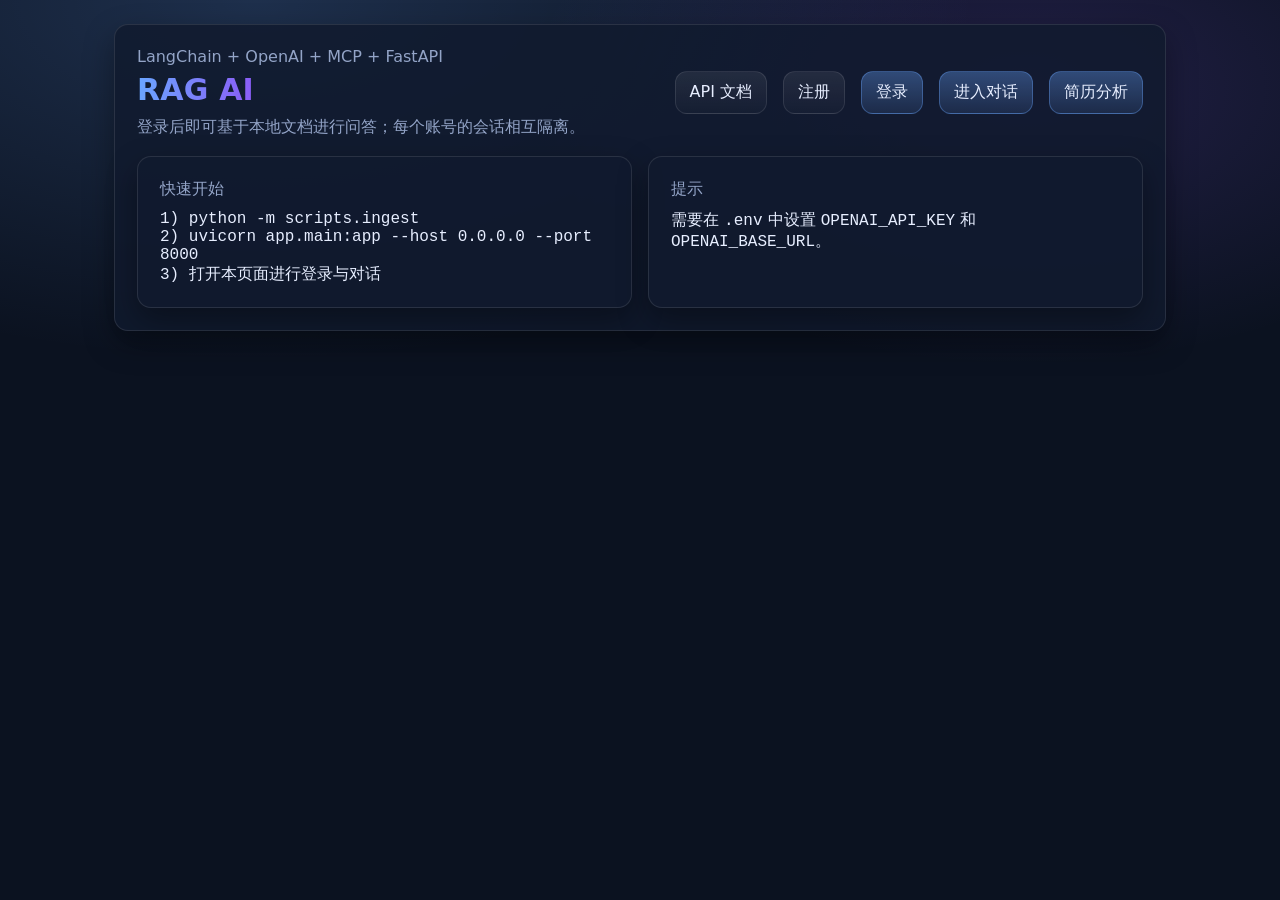
<file: docs/index.html>
<!doctype html>
<html lang="zh">
  <head>
    <meta charset="utf-8"/>
    <meta name="viewport" content="width=device-width, initial-scale=1"/>
    <title>RAG AI</title>
    <link rel="stylesheet" href="./assets/app.css"/>
  </head>
  <body>
    <div class="container">
      <div class="card pad">
        <div class="row wrap">
          <div>
            <div class="muted">LangChain + OpenAI + MCP + FastAPI</div>
            <h1 style="margin:6px 0 0; font-size:30px"><span class="brand">RAG AI</span></h1>
            <div class="muted" style="margin-top:10px; max-width:760px">
              登录后即可基于本地文档进行问答；每个账号的会话相互隔离。
            </div>
          </div>
          <div class="spacer"></div>
          <div class="row wrap">
            <a class="btn" href="#" id="apiDocs">API 文档</a>
            <a class="btn" href="./register.html">注册</a>
            <a class="btn primary" href="./login.html">登录</a>
            <a class="btn primary" href="./chat.html">进入对话</a>
            <a class="btn primary" href="./resume.html">简历分析</a>
          </div>
        </div>

        <div class="toast" id="status" style="display:none"></div>

        <div style="margin-top:18px" class="grid2">
          <div class="card pad">
            <div class="muted">快速开始</div>
            <div style="margin-top:10px" class="mono">
              1) python -m scripts.ingest<br/>
              2) uvicorn app.main:app --host 0.0.0.0 --port 8000<br/>
              3) 打开本页面进行登录与对话
            </div>
          </div>
          <div class="card pad">
            <div class="muted">提示</div>
            <div style="margin-top:10px">
              需要在 <span class="mono">.env</span> 中设置 <span class="mono">OPENAI_API_KEY</span> 和 <span class="mono">OPENAI_BASE_URL</span>。
            </div>
          </div>
        </div>
      </div>
    </div>

        <script src="./config.js"></script>
    <script src="./assets/api.js"></script>

    <script>
      (function () {
        const token = localStorage.getItem("rag_token");
        const status = document.getElementById("status");
        const apiDocs = document.getElementById("apiDocs");
        if (apiDocs) apiDocs.href = apiUrl("/docs");
        if (token) {
          status.style.display = "block";
          status.className = "toast ok";
          status.textContent = "检测到已登录的 Token，可以直接进入对话页。";
        }
      })();
    </script>
  </body>
</html>
</file>
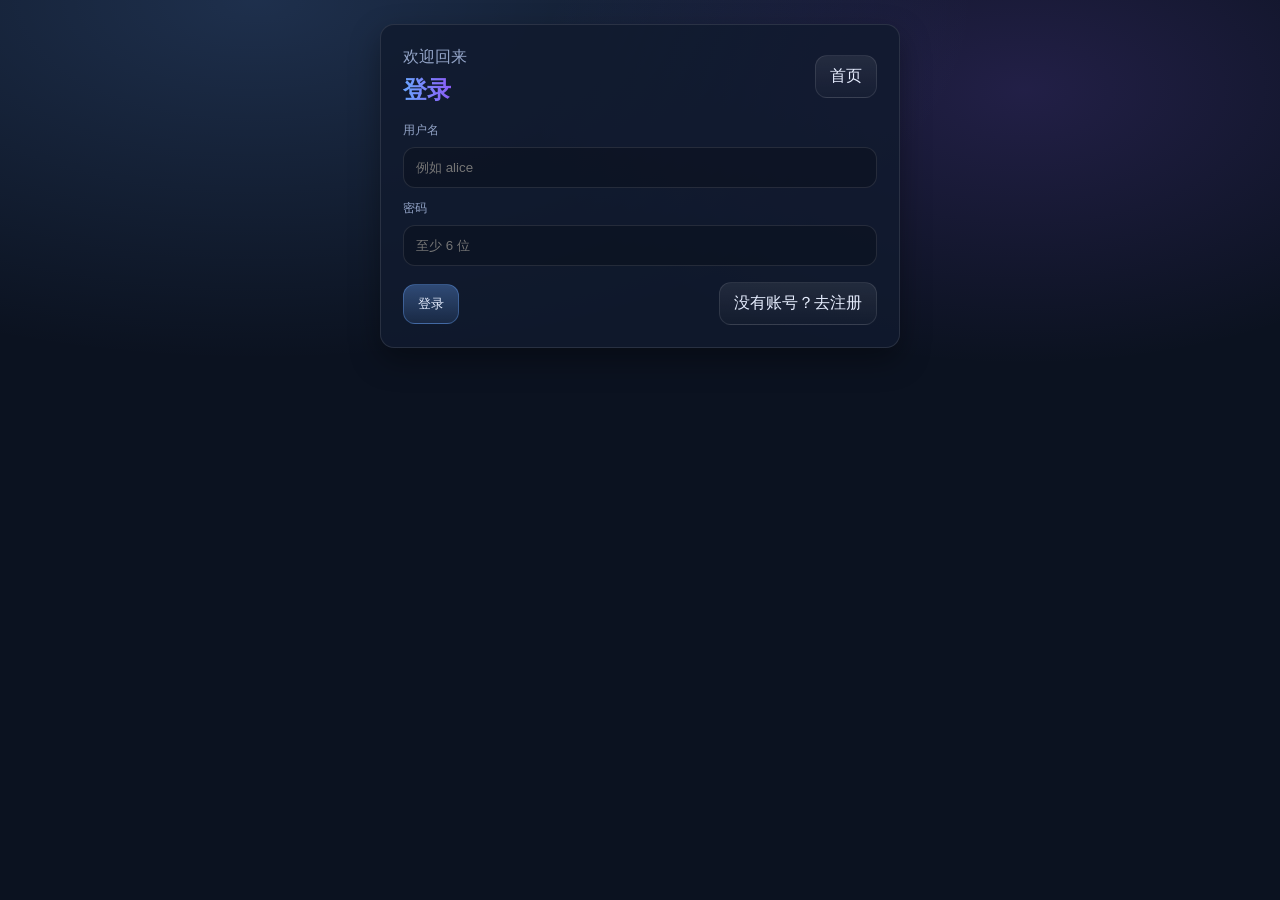
<file: docs/chat.html>
<!doctype html>
<html lang="zh">
  <head>
    <meta charset="utf-8"/>
    <meta name="viewport" content="width=device-width, initial-scale=1"/>
    <title>对话 - RAG AI</title>
    <link rel="stylesheet" href="./assets/app.css"/>
  </head>
  <body>
    <div class="container">
      <div class="row wrap" style="margin-bottom:14px">
        <div>
          <div class="muted">RAG Chat</div>
          <div style="font-size:20px;font-weight:800"><span class="brand">对话</span></div>
        </div>
        <div class="spacer"></div>
        <div class="row wrap">
          <a class="btn" href="#" id="apiDocs">API 文档</a>
          <button class="btn" id="btnNew">新会话</button>
          <button class="btn danger" id="btnLogout">退出登录</button>
        </div>
      </div>

      <div class="layout">
        <div class="card sidebar">
          <div class="muted" style="margin-bottom:10px">会话列表</div>
          <div class="list" id="convList"></div>
        </div>

        <div class="card main">
          <div class="messages" id="messages"></div>

          <div class="composer">
            <textarea class="input" id="question" placeholder="输入你的问题（将基于本地文档检索后回答）"></textarea>
            <button class="btn primary" id="btnSend" style="min-width:110px">发送</button>
          </div>
          <div class="toast" id="msg" style="display:none"></div>
        </div>
      </div>
    </div>

    <script src="./assets/docs.js"></script>

    <script src="./config.js"></script>
    <script src="./assets/api.js"></script>

    <script>
      const token = localStorage.getItem("rag_token");
      if (!token) window.location.href = "./login.html";

      const headers = () => ({
        "Content-Type": "application/json",
        "Authorization": "Bearer " + token,
      });

      function showMsg(text, isError) {
        const msg = document.getElementById("msg");
        msg.style.display = "block";
        msg.className = "toast " + (isError ? "error" : "ok");
        msg.textContent = text;
      }

      function esc(s) {
        return (s || "").replace(/[&<>\"']/g, (c) => ({
          "&":"&amp;","<":"&lt;",">":"&gt;","\"":"&quot;","'":"&#39;"
        }[c]));
      }

      let activeConvId = null;
      const apiDocs = document.getElementById("apiDocs");
      if (apiDocs) apiDocs.href = apiUrl("/docs");

      function renderBubble(role, content, sources) {
        const wrap = document.createElement("div");
        wrap.className = "bubble " + (role === "user" ? "user" : "assistant");
        wrap.innerText = content || "";

        if (role === "assistant" && sources && sources.length) {
          const src = document.createElement("div");
          src.className = "sources";
          src.innerHTML = "<div style='margin-bottom:6px'>引用片段（Top " + sources.length + "）：</div>" +
            sources.map((s, i) => {
              const loc = (s.source || "") + (s.page !== null && s.page !== undefined ? (" (page " + s.page + ")") : "");
              return "<div style='margin-bottom:6px'><span class='mono'>["+(i+1)+"]</span> " +
                "<span>" + esc(loc) + "</span><div style='margin-top:4px'>" + esc(s.snippet || "") + "</div></div>";
            }).join("");
          wrap.appendChild(src);
        }
        return wrap;
      }

      async function loadConversations() {
        const resp = await apiFetch("/chat/conversations", {headers: headers()});
        const data = await resp.json().catch(() => []);
        if (!resp.ok) {
          if (resp.status === 401) return (window.location.href = "./login.html");
          throw new Error(data.detail || "加载会话失败");
        }
        const list = document.getElementById("convList");
        list.innerHTML = "";
        if (!data.length) {
          const empty = document.createElement("div");
          empty.className = "muted";
          empty.textContent = "暂无会话。点击“新会话”开始。";
          list.appendChild(empty);
          return;
        }
        data.forEach((c) => {
          const div = document.createElement("div");
          div.className = "item" + (String(c.id) === String(activeConvId) ? " active" : "");
          div.textContent = c.title || ("Conversation " + c.id);
          div.onclick = async () => {
            activeConvId = c.id;
            await loadConversations();
            await loadMessages(c.id);
          };
          list.appendChild(div);
        });
      }

      async function loadMessages(convId) {
        const resp = await apiFetch("/chat/conversations/" + convId, {headers: headers()});
        const data = await resp.json().catch(() => []);
        if (!resp.ok) throw new Error(data.detail || "加载消息失败");
        const box = document.getElementById("messages");
        box.innerHTML = "";
        data.forEach((m) => {
          box.appendChild(renderBubble(m.role, m.content));
        });
        box.scrollTop = box.scrollHeight;
      }

      async function sendQuestion() {
        const qEl = document.getElementById("question");
        const q = qEl.value.trim();
        if (!q) return;

        const btn = document.getElementById("btnSend");
        btn.disabled = true;
        showMsg("正在检索文档并生成回答…", false);

        const box = document.getElementById("messages");
        box.appendChild(renderBubble("user", q));
        box.scrollTop = box.scrollHeight;
        qEl.value = "";

        try {
          const resp = await apiFetch("/chat/ask", {
            method: "POST",
            headers: headers(),
            body: JSON.stringify({question: q, conversation_id: activeConvId})
          });
          const data = await resp.json().catch(() => ({}));
          if (!resp.ok) throw new Error(data.detail || "提问失败");

          activeConvId = data.conversation_id;
          box.appendChild(renderBubble("assistant", data.answer || "", data.sources || []));
          box.scrollTop = box.scrollHeight;
          await loadConversations();
        } catch (e) {
          showMsg(String(e.message || e), true);
        } finally {
          btn.disabled = false;
        }
      }

      document.getElementById("btnSend").addEventListener("click", sendQuestion);
      document.getElementById("question").addEventListener("keydown", (e) => {
        if (e.key === "Enter" && !e.shiftKey) {
          e.preventDefault();
          sendQuestion();
        }
      });
      document.getElementById("btnNew").addEventListener("click", async () => {
        activeConvId = null;
        document.getElementById("messages").innerHTML = "";
        await loadConversations();
        showMsg("已开始新会话。", false);
      });
      document.getElementById("btnLogout").addEventListener("click", () => {
        localStorage.removeItem("rag_token");
        window.location.href = "./login.html";
      });

      (async function init() {
        try {
          await loadConversations();
        } catch (e) {
          showMsg(String(e.message || e), true);
        }
      })();
    </script>
  </body>
</html>
</file>
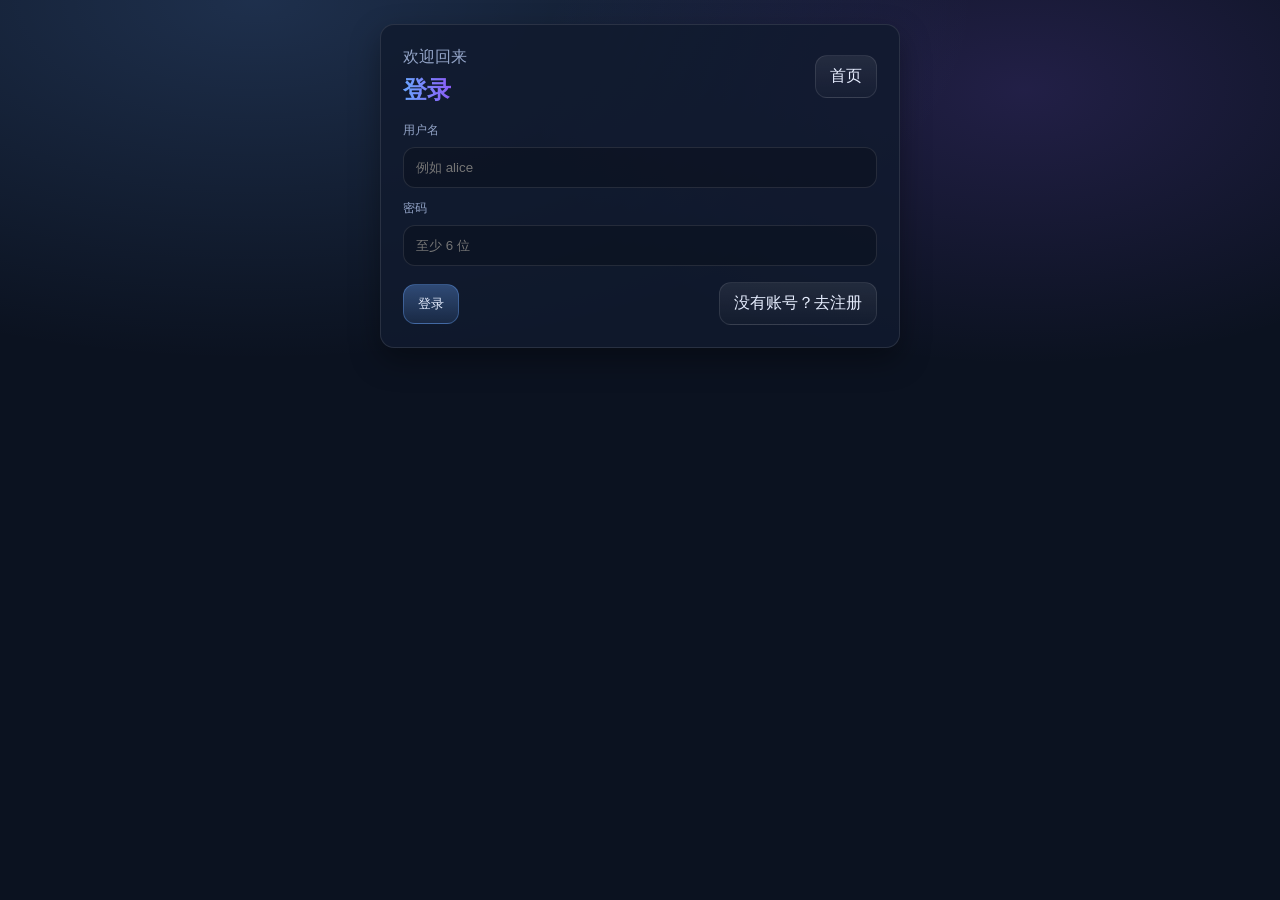
<file: docs/login.html>
<!doctype html>
<html lang="zh">
  <head>
    <meta charset="utf-8"/>
    <meta name="viewport" content="width=device-width, initial-scale=1"/>
    <title>登录 - RAG AI</title>
    <link rel="stylesheet" href="./assets/app.css"/>
  </head>
  <body>
    <div class="container">
      <div class="card pad" style="max-width:520px;margin:0 auto">
        <div class="row">
          <div>
            <div class="muted">欢迎回来</div>
            <h2 style="margin:6px 0 0"><span class="brand">登录</span></h2>
          </div>
          <div class="spacer"></div>
          <a class="btn" href="./index.html">首页</a>
        </div>

        <div style="margin-top:16px">
          <div class="label">用户名</div>
          <input class="input" id="username" placeholder="例如 alice" autocomplete="username"/>
        </div>
        <div style="margin-top:12px">
          <div class="label">密码</div>
          <input class="input" id="password" type="password" placeholder="至少 6 位" autocomplete="current-password"/>
        </div>

        <div class="row" style="margin-top:16px">
          <button class="btn primary" id="btnLogin">登录</button>
          <div class="spacer"></div>
          <a class="btn" href="./register.html">没有账号？去注册</a>
        </div>

        <div class="toast" id="msg" style="display:none"></div>
      </div>
    </div>

        <script src="./config.js"></script>
    <script src="./assets/api.js"></script>

    <script>
      function showMsg(text, isError) {
        const msg = document.getElementById("msg");
        msg.style.display = "block";
        msg.className = "toast " + (isError ? "error" : "ok");
        msg.textContent = text;
      }

      async function login() {
        const u = document.getElementById("username").value.trim();
        const p = document.getElementById("password").value;
        if (!u || !p) return showMsg("请输入用户名和密码。", true);

        const btn = document.getElementById("btnLogin");
        btn.disabled = true;
        try {
          const resp = await apiFetch("/auth/login", {
            method: "POST",
            headers: {"Content-Type": "application/json"},
            body: JSON.stringify({username: u, password: p})
          });
          const data = await resp.json().catch(() => ({}));
          if (!resp.ok) {
            return showMsg(data.detail || "登录失败。", true);
          }
          localStorage.setItem("rag_token", data.access_token);
          showMsg("登录成功，正在跳转…", false);
          setTimeout(() => (window.location.href = "./chat.html"), 350);
        } finally {
          btn.disabled = false;
        }
      }

      document.getElementById("btnLogin").addEventListener("click", login);
      document.addEventListener("keydown", (e) => {
        if (e.key === "Enter") login();
      });
    </script>
  </body>
</html>
</file>
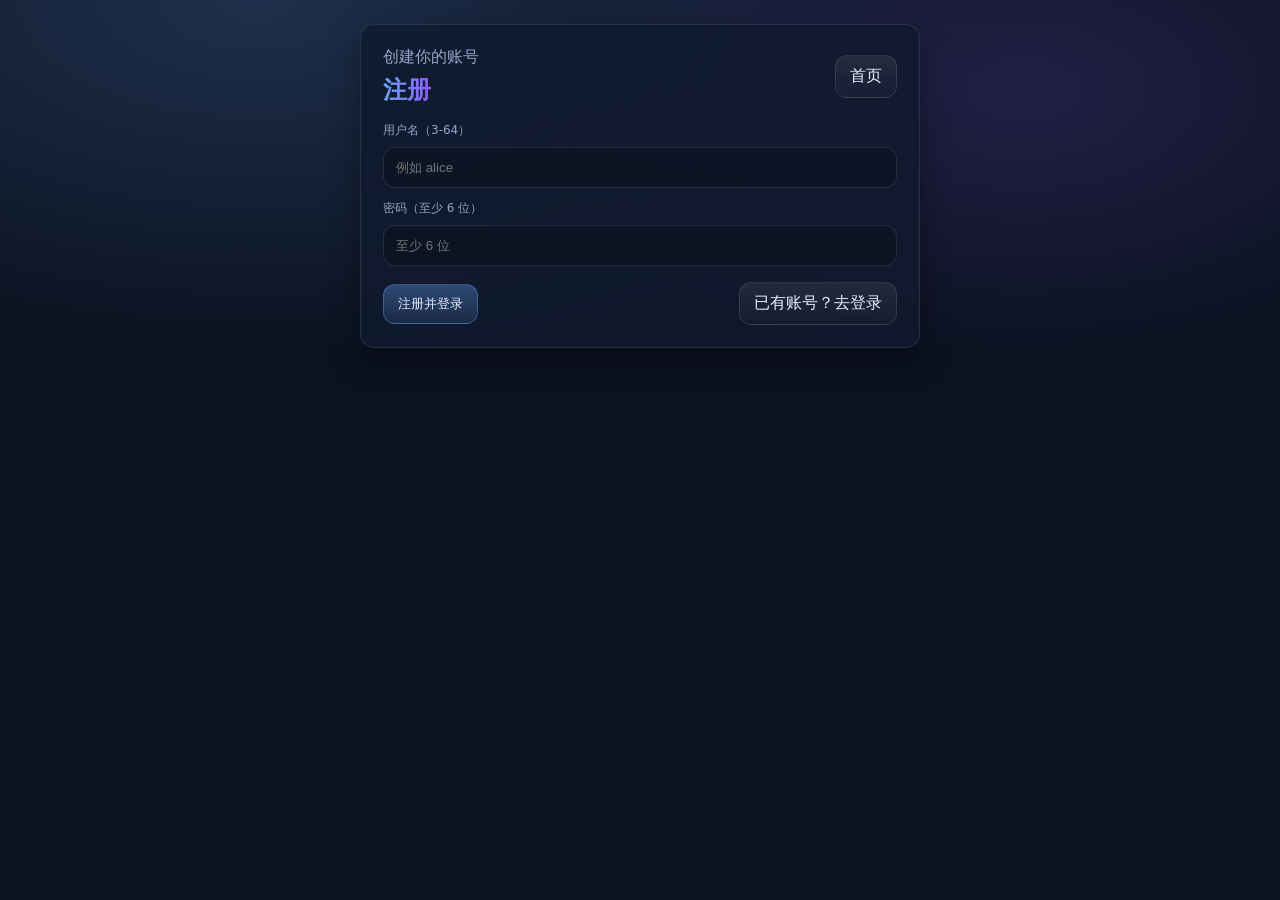
<file: docs/register.html>
<!doctype html>
<html lang="zh">
  <head>
    <meta charset="utf-8"/>
    <meta name="viewport" content="width=device-width, initial-scale=1"/>
    <title>注册 - RAG AI</title>
    <link rel="stylesheet" href="./assets/app.css"/>
  </head>
  <body>
    <div class="container">
      <div class="card pad" style="max-width:560px;margin:0 auto">
        <div class="row">
          <div>
            <div class="muted">创建你的账号</div>
            <h2 style="margin:6px 0 0"><span class="brand">注册</span></h2>
          </div>
          <div class="spacer"></div>
          <a class="btn" href="./index.html">首页</a>
        </div>

        <div style="margin-top:16px">
          <div class="label">用户名（3-64）</div>
          <input class="input" id="username" placeholder="例如 alice" autocomplete="username"/>
        </div>
        <div style="margin-top:12px">
          <div class="label">密码（至少 6 位）</div>
          <input class="input" id="password" type="password" placeholder="至少 6 位" autocomplete="new-password"/>
        </div>

        <div class="row" style="margin-top:16px">
          <button class="btn primary" id="btnRegister">注册并登录</button>
          <div class="spacer"></div>
          <a class="btn" href="./login.html">已有账号？去登录</a>
        </div>

        <div class="toast" id="msg" style="display:none"></div>
      </div>
    </div>

        <script src="./config.js"></script>
    <script src="./assets/api.js"></script>

    <script>
      function showMsg(text, isError) {
        const msg = document.getElementById("msg");
        msg.style.display = "block";
        msg.className = "toast " + (isError ? "error" : "ok");
        msg.textContent = text;
      }

      async function registerAndLogin() {
        const u = document.getElementById("username").value.trim();
        const p = document.getElementById("password").value;
        if (!u || !p) return showMsg("请输入用户名和密码。", true);

        const btn = document.getElementById("btnRegister");
        btn.disabled = true;
        try {
          const r1 = await apiFetch("/auth/register", {
            method: "POST",
            headers: {"Content-Type": "application/json"},
            body: JSON.stringify({username: u, password: p})
          });
          const d1 = await r1.json().catch(() => ({}));
          if (!r1.ok) return showMsg(d1.detail || "注册失败。", true);

          const r2 = await apiFetch("/auth/login", {
            method: "POST",
            headers: {"Content-Type": "application/json"},
            body: JSON.stringify({username: u, password: p})
          });
          const d2 = await r2.json().catch(() => ({}));
          if (!r2.ok) return showMsg(d2.detail || "登录失败。", true);

          localStorage.setItem("rag_token", d2.access_token);
          showMsg("注册成功，正在进入对话…", false);
          setTimeout(() => (window.location.href = "./chat.html"), 350);
        } finally {
          btn.disabled = false;
        }
      }

      document.getElementById("btnRegister").addEventListener("click", registerAndLogin);
      document.addEventListener("keydown", (e) => {
        if (e.key === "Enter") registerAndLogin();
      });
    </script>
  </body>
</html>
</file>
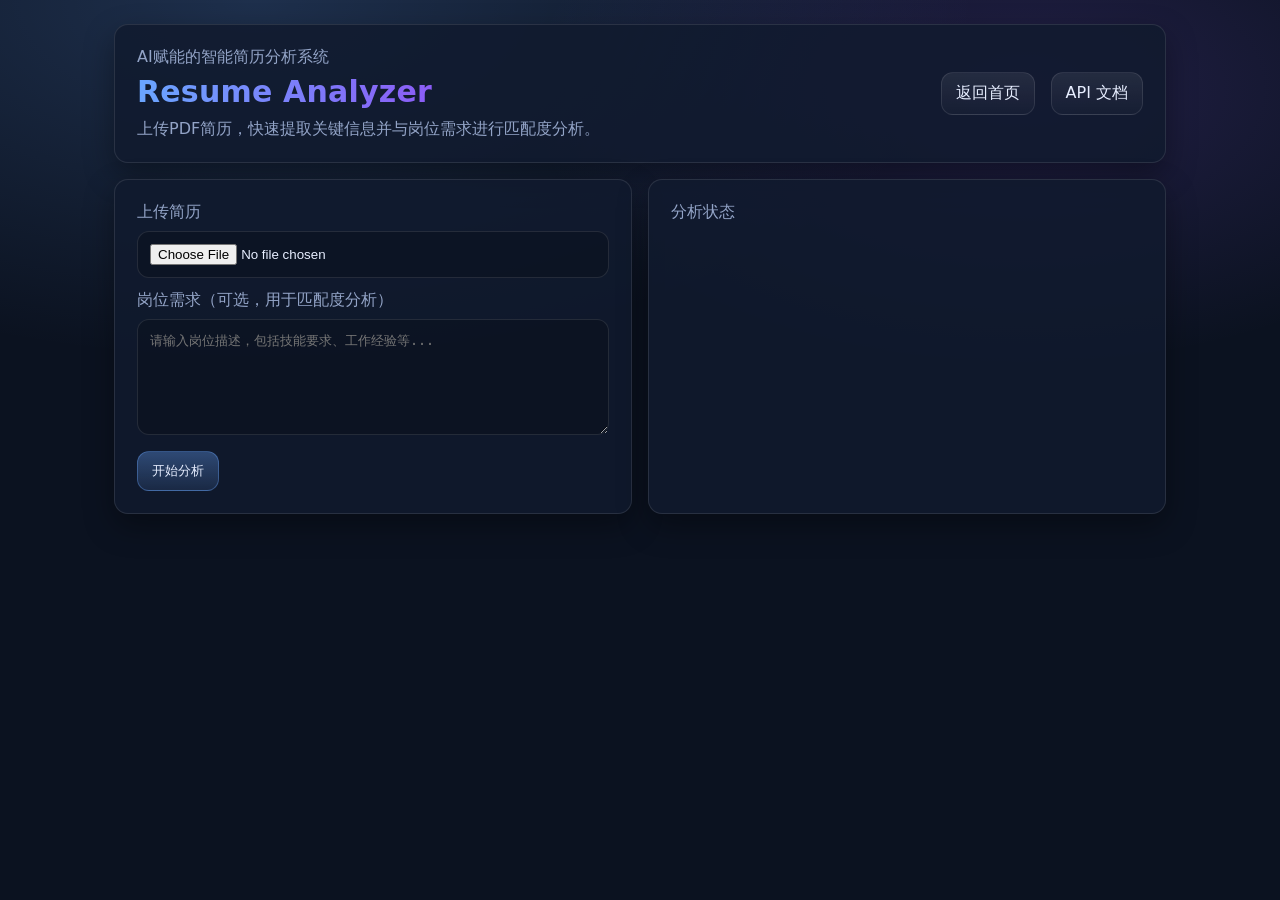
<file: docs/resume.html>
<!doctype html>
<html lang="zh">
  <head>
    <meta charset="utf-8"/>
    <meta name="viewport" content="width=device-width, initial-scale=1"/>
    <title>智能简历分析系统</title>
    <link rel="stylesheet" href="./assets/app.css"/>
  </head>
  <body>
    <div class="container">
      <div class="card pad">
        <div class="row wrap">
          <div>
            <div class="muted">AI赋能的智能简历分析系统</div>
            <h1 style="margin:6px 0 0; font-size:30px"><span class="brand">Resume Analyzer</span></h1>
            <div class="muted" style="margin-top:10px; max-width:760px">
              上传PDF简历，快速提取关键信息并与岗位需求进行匹配度分析。
            </div>
          </div>
          <div class="spacer"></div>
          <div class="row wrap">
            <a class="btn" href="./index.html">返回首页</a>
            <a class="btn" href="#" id="apiDocs">API 文档</a>
          </div>
        </div>
      </div>

      <div style="margin-top:16px" class="grid2">
        <div class="card pad">
          <div class="muted" style="margin-bottom:8px">上传简历</div>
          <input type="file" id="resumeFile" accept=".pdf" class="input" style="margin-bottom:12px"/>
          
          <div class="muted" style="margin-bottom:8px">岗位需求（可选，用于匹配度分析）</div>
          <textarea id="jobDescription" class="input" rows="6" placeholder="请输入岗位描述，包括技能要求、工作经验等..."></textarea>
          
          <div style="margin-top:12px">
            <button id="analyzeBtn" class="btn primary" onclick="analyzeResume()">开始分析</button>
          </div>
        </div>

        <div class="card pad">
          <div class="muted" style="margin-bottom:8px">分析状态</div>
          <div id="status" class="toast" style="display:none"></div>
        </div>
      </div>

      <div id="results" style="margin-top:16px; display:none">
        <div class="card pad">
          <h2 style="margin-top:0">分析结果</h2>
          
          <div id="matchScore" style="display:none; margin-bottom:20px">
            <div class="muted" style="margin-bottom:8px">岗位匹配度</div>
            <div style="display:flex; gap:16px; align-items:center; flex-wrap:wrap">
              <div class="score-card">
                <div class="score-value" id="overallScore">0</div>
                <div class="score-label">总体匹配度</div>
              </div>
              <div class="score-card">
                <div class="score-value" id="skillScore">0</div>
                <div class="score-label">技能匹配</div>
              </div>
              <div class="score-card">
                <div class="score-value" id="experienceScore">0</div>
                <div class="score-label">经验相关</div>
              </div>
              <div class="score-card">
                <div class="score-value" id="educationScore">0</div>
                <div class="score-label">学历匹配</div>
              </div>
            </div>
          </div>

          <div style="margin-top:16px">
            <div class="muted" style="margin-bottom:8px">基本信息</div>
            <div class="info-grid">
              <div class="info-item"><span class="info-label">姓名：</span><span id="name">-</span></div>
              <div class="info-item"><span class="info-label">电话：</span><span id="phone">-</span></div>
              <div class="info-item"><span class="info-label">邮箱：</span><span id="email">-</span></div>
              <div class="info-item"><span class="info-label">地址：</span><span id="address">-</span></div>
            </div>
          </div>

          <div style="margin-top:16px">
            <div class="muted" style="margin-bottom:8px">求职信息</div>
            <div class="info-grid">
              <div class="info-item"><span class="info-label">求职意向：</span><span id="jobIntention">-</span></div>
              <div class="info-item"><span class="info-label">期望薪资：</span><span id="expectedSalary">-</span></div>
            </div>
          </div>

          <div style="margin-top:16px">
            <div class="muted" style="margin-bottom:8px">背景信息</div>
            <div class="info-grid">
              <div class="info-item"><span class="info-label">工作年限：</span><span id="workYears">-</span></div>
              <div class="info-item"><span class="info-label">学历背景：</span><span id="education">-</span></div>
            </div>
            <div style="margin-top:8px">
              <div class="info-label">项目经历：</div>
              <div id="projectExperience" class="project-content">-</div>
            </div>
          </div>

          <div id="keywordsSection" style="margin-top:16px; display:none">
            <div class="muted" style="margin-bottom:8px">关键词分析</div>
            <div style="margin-bottom:8px">
              <div class="info-label">匹配关键词：</div>
              <div id="keywordsMatched" style="margin-top:4px"></div>
            </div>
            <div>
              <div class="info-label">缺失关键词：</div>
              <div id="missingKeywords" style="margin-top:4px"></div>
            </div>
          </div>
        </div>
      </div>
    </div>

    <style>
      .info-grid{
        display:grid;
        grid-template-columns:1fr 1fr;
        gap:12px;
      }
      @media (max-width: 860px){
        .info-grid{grid-template-columns:1fr}
      }
      .info-item{
        padding:10px;
        background:rgba(0,0,0,.15);
        border-radius:10px;
        border:1px solid var(--border);
      }
      .info-label{
        color:var(--muted);
        font-size:12px;
      }
      .score-card{
        padding:16px;
        background:rgba(106,166,255,.12);
        border-radius:12px;
        border:1px solid rgba(106,166,255,.35);
        text-align:center;
        min-width:120px;
      }
      .score-value{
        font-size:28px;
        font-weight:800;
        color:var(--brand);
      }
      .score-label{
        font-size:12px;
        color:var(--muted);
        margin-top:4px;
      }
      .tag{
        display:inline-block;
        padding:4px 10px;
        margin:4px;
        border-radius:20px;
        font-size:12px;
      }
      .tag.ok{
        background:rgba(34,197,94,.15);
        color:#86efac;
        border:1px solid rgba(34,197,94,.35);
      }
      .tag.missing{
        background:rgba(239,68,68,.15);
        color:#fca5a5;
        border:1px solid rgba(239,68,68,.35);
      }
      .project-content{
        padding:10px;
        background:rgba(0,0,0,.15);
        border-radius:10px;
        border:1px solid var(--border);
        white-space:pre-wrap;
        line-height:1.5;
      }
    </style>

    <script src="./config.js"></script>

    <script>
      function apiUrl(path) {
        return (window.RAG_API_BASE || '') + path;
      }

      (function() {
        const apiDocs = document.getElementById('apiDocs');
        if (apiDocs) apiDocs.href = apiUrl('/docs');
      })();

      function showStatus(message, isError = false) {
        const status = document.getElementById('status');
        status.style.display = 'block';
        status.className = 'toast ' + (isError ? 'error' : 'ok');
        status.textContent = message;
      }

      function setLoading(loading) {
        const btn = document.getElementById('analyzeBtn');
        btn.disabled = loading;
        btn.textContent = loading ? '分析中...' : '开始分析';
      }

      async function analyzeResume() {
        const fileInput = document.getElementById('resumeFile');
        const jobDescription = document.getElementById('jobDescription').value;
        
        if (!fileInput.files || fileInput.files.length === 0) {
          showStatus('请选择要分析的PDF简历', true);
          return;
        }

        const file = fileInput.files[0];
        if (!file.name.toLowerCase().endsWith('.pdf')) {
          showStatus('只支持PDF格式的简历', true);
          return;
        }

        setLoading(true);
        showStatus('正在分析简历，请稍候...');
        
        try {
          const formData = new FormData();
          formData.append('file', file);
          if (jobDescription && jobDescription.trim()) {
            formData.append('job_description', jobDescription.trim());
          }

          const response = await fetch(apiUrl('/resume/analyze'), {
            method: 'POST',
            body: formData
          });

          if (!response.ok) {
            const error = await response.text();
            throw new Error(error || '分析失败');
          }

          const result = await response.json();
          console.log('API Response:', result);
          displayResults(result);
          showStatus('分析完成！');
        } catch (err) {
          console.error('Error:', err);
          showStatus('分析失败：' + err.message, true);
          document.getElementById('results').style.display = 'none';
        } finally {
          setLoading(false);
        }
      }

      function displayResults(result) {
        const resultsDiv = document.getElementById('results');
        resultsDiv.style.display = 'block';
        
        const basic = result.resume_info?.basic_info || {};
        const job = result.resume_info?.job_info || {};
        const bg = result.resume_info?.background_info || {};

        document.getElementById('name').textContent = basic.name || '-';
        document.getElementById('phone').textContent = basic.phone || '-';
        document.getElementById('email').textContent = basic.email || '-';
        document.getElementById('address').textContent = basic.address || '-';
        
        document.getElementById('jobIntention').textContent = job.job_intention || '-';
        document.getElementById('expectedSalary').textContent = job.expected_salary || '-';
        
        document.getElementById('workYears').textContent = bg.work_years || '-';
        document.getElementById('education').textContent = bg.education || '-';
        document.getElementById('projectExperience').textContent = bg.project_experience || '-';

        const matchDiv = document.getElementById('matchScore');
        const keywordsDiv = document.getElementById('keywordsSection');
        const hasMatchResult = result.match_result && 
                              (result.match_result.overall_score > 0 || 
                               result.match_result.keywords_matched?.length > 0 || 
                               result.match_result.missing_keywords?.length > 0);
        
        if (hasMatchResult) {
          matchDiv.style.display = 'block';
          keywordsDiv.style.display = 'block';
          
          document.getElementById('overallScore').textContent = Math.round(result.match_result.overall_score || 0);
          document.getElementById('skillScore').textContent = Math.round(result.match_result.skill_match_rate || 0);
          document.getElementById('experienceScore').textContent = Math.round(result.match_result.experience_relevance || 0);
          document.getElementById('educationScore').textContent = Math.round(result.match_result.education_match || 0);
          
          const matchedHtml = (result.match_result.keywords_matched || []).map(k => 
            `<span class="tag ok">${k}</span>`
          ).join('');
          const missingHtml = (result.match_result.missing_keywords || []).map(k => 
            `<span class="tag missing">${k}</span>`
          ).join('');
          
          document.getElementById('keywordsMatched').innerHTML = matchedHtml || '<span class="muted">无</span>';
          document.getElementById('missingKeywords').innerHTML = missingHtml || '<span class="muted">无</span>';
        } else {
          matchDiv.style.display = 'none';
          keywordsDiv.style.display = 'none';
        }
      }
    </script>
  </body>
</html>
</file>
<file: docs/assets/app.css>
:root{
  --bg:#0b1220;
  --panel:#111a2e;
  --muted:#93a4c7;
  --text:#e7eeff;
  --brand:#6aa6ff;
  --brand2:#8b5cf6;
  --danger:#ef4444;
  --border:rgba(255,255,255,.10);
  --shadow:0 12px 30px rgba(0,0,0,.35);
  --radius:14px;
  --mono:ui-monospace, SFMono-Regular, Menlo, Monaco, Consolas, "Liberation Mono","Courier New", monospace;
  --sans:ui-sans-serif, system-ui, -apple-system, Segoe UI, Roboto, Helvetica, Arial, "Apple Color Emoji","Segoe UI Emoji";
}
*{box-sizing:border-box}
html,body{height:100%}
body{
  margin:0;
  font-family:var(--sans);
  background:radial-gradient(1200px 600px at 20% 0%, rgba(106,166,255,.20), transparent 60%),
             radial-gradient(900px 500px at 80% 10%, rgba(139,92,246,.18), transparent 55%),
             var(--bg);
  color:var(--text);
}
a{color:inherit;text-decoration:none}
.container{max-width:1100px;margin:0 auto;padding:24px}
.card{
  background:rgba(17,26,46,.85);
  border:1px solid var(--border);
  border-radius:var(--radius);
  box-shadow:var(--shadow);
}
.card.pad{padding:22px}
.row{display:flex;gap:16px;align-items:center}
.row.wrap{flex-wrap:wrap}
.spacer{flex:1}
.muted{color:var(--muted)}
.brand{
  font-weight:800;
  letter-spacing:.2px;
  background:linear-gradient(90deg,var(--brand),var(--brand2));
  -webkit-background-clip:text;
  background-clip:text;
  color:transparent;
}
.btn{
  appearance:none;
  border:1px solid var(--border);
  background:linear-gradient(180deg, rgba(255,255,255,.08), rgba(255,255,255,.02));
  color:var(--text);
  padding:10px 14px;
  border-radius:12px;
  cursor:pointer;
  transition:.15s transform, .15s opacity, .15s background;
  user-select:none;
}
.btn.sm{
  padding:6px 10px;
  border-radius:10px;
  font-size:12px;
}
.btn:hover{transform:translateY(-1px)}
.btn:disabled{opacity:.55;cursor:not-allowed;transform:none}
.btn.primary{
  border-color:rgba(106,166,255,.35);
  background:linear-gradient(180deg, rgba(106,166,255,.35), rgba(106,166,255,.12));
}
.btn.danger{
  border-color:rgba(239,68,68,.35);
  background:linear-gradient(180deg, rgba(239,68,68,.32), rgba(239,68,68,.12));
}
.input{
  width:100%;
  padding:12px 12px;
  border-radius:12px;
  border:1px solid var(--border);
  background:rgba(0,0,0,.20);
  color:var(--text);
  outline:none;
}
.input:focus{border-color:rgba(106,166,255,.55); box-shadow:0 0 0 3px rgba(106,166,255,.15)}
.label{font-size:12px;color:var(--muted);margin:0 0 8px}
.grid2{display:grid;grid-template-columns:1fr 1fr;gap:16px}
@media (max-width: 860px){.grid2{grid-template-columns:1fr}}
.toast{
  margin-top:12px;
  padding:12px 12px;
  border-radius:12px;
  border:1px solid var(--border);
  background:rgba(0,0,0,.18);
}
.toast.error{border-color:rgba(239,68,68,.35)}
.toast.ok{border-color:rgba(34,197,94,.35)}
.mono{font-family:var(--mono)}

/* Chat layout */
.layout{display:grid;grid-template-columns:320px 1fr;gap:16px}
@media (max-width: 900px){.layout{grid-template-columns:1fr}}
.sidebar{padding:14px}
.list{display:flex;flex-direction:column;gap:8px;max-height:62vh;overflow:auto;padding-right:6px}
.item{
  padding:10px 10px;
  border-radius:12px;
  border:1px solid var(--border);
  background:rgba(0,0,0,.10);
  cursor:pointer;
}
.item.active{border-color:rgba(106,166,255,.55); background:rgba(106,166,255,.12)}
.main{padding:14px;display:flex;flex-direction:column;height:calc(100vh - 140px);max-height:800px}
.messages{flex:1;overflow:auto;display:flex;flex-direction:column;gap:10px;padding-right:6px;min-height:0}

/* 自定义滚动条样式 */
.messages::-webkit-scrollbar,
.list::-webkit-scrollbar {
  width: 8px;
}
.messages::-webkit-scrollbar-track,
.list::-webkit-scrollbar-track {
  background: rgba(0,0,0,.1);
  border-radius: 4px;
}
.messages::-webkit-scrollbar-thumb,
.list::-webkit-scrollbar-thumb {
  background: rgba(255,255,255,.2);
  border-radius: 4px;
}
.messages::-webkit-scrollbar-thumb:hover,
.list::-webkit-scrollbar-thumb:hover {
  background: rgba(255,255,255,.35);
}
/* Firefox */
.messages, .list {
  scrollbar-width: thin;
  scrollbar-color: rgba(255,255,255,.2) rgba(0,0,0,.1);
}
.bubble{
  max-width:920px;
  padding:12px 12px;
  border-radius:14px;
  border:1px solid var(--border);
  background:rgba(0,0,0,.16);
  white-space:pre-wrap;
  line-height:1.45;
}
.bubble.user{align-self:flex-end;background:rgba(106,166,255,.14);border-color:rgba(106,166,255,.35)}
.bubble.assistant{align-self:flex-start}
.sources{
  margin-top:8px;
  padding:10px;
  border-radius:12px;
  border:1px dashed rgba(255,255,255,.18);
  color:var(--muted);
  font-size:12px;
}
.composer{display:flex;gap:10px;margin-top:12px}
.composer textarea{resize:vertical;min-height:48px;max-height:180px}
</file>
